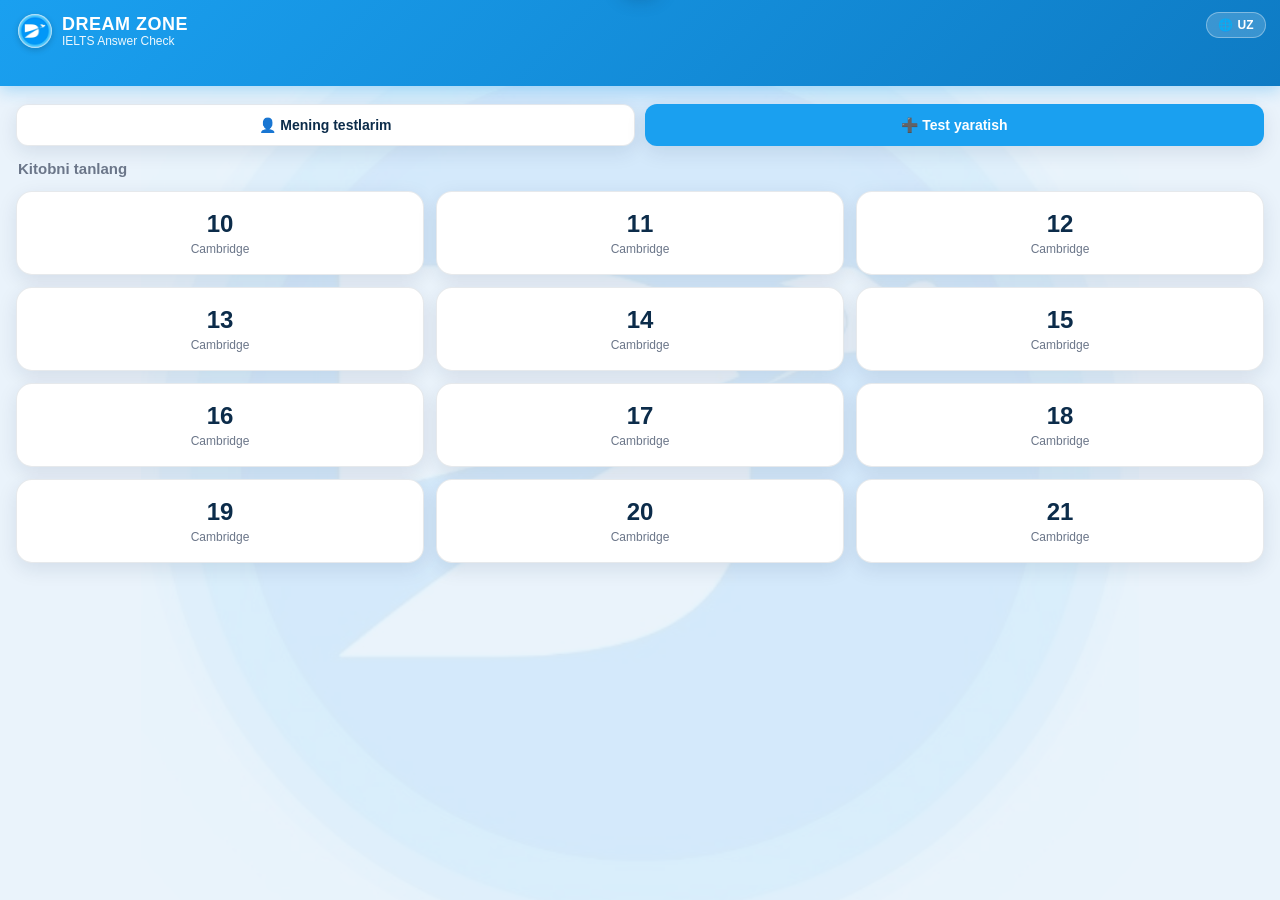
<file: docs/index.html>
<!DOCTYPE html>
<html lang="uz">
<head>
  <meta charset="UTF-8" />
  <meta name="viewport" content="width=device-width, initial-scale=1.0, maximum-scale=1.0, user-scalable=no" />
  <title>DREAM ZONE | IELTS</title>
  <script src="https://telegram.org/js/telegram-web-app.js"></script>
  <link rel="stylesheet" href="styles.css" />
</head>
<body>
  <div id="dz-toast" class="dz-toast"></div>
  <div id="app" class="app">
    <header class="topbar">
      <div class="brand">
        <img class="brand-logo" src="logo.jpg" alt="DREAM ZONE" />
        <div class="brand-text">
          <span class="brand-mark">DREAM ZONE</span>
          <span class="brand-sub">IELTS Answer Check</span>
        </div>
      </div>
      <div id="crumb" class="crumb"></div>
    </header>
    <main id="screen" class="screen"></main>
  </div>

  <script src="config.js"></script>
  <script src="catalog.js"></script>
  <script src="app.js"></script>
</body>
</html>
</file>
<file: docs/styles.css>
/* DREAM ZONE — IELTS Mini App (brend: ko'k + navy + oq) */

:root {
  --dz-blue: #1aa0f0;          /* DREAM ZONE asosiy ko'k */
  --dz-blue-dark: #0e7bc4;     /* gradient/soyalar uchun quyuqroq ko'k */
  --dz-navy: #0c2c4a;          /* chuqur navy (matn/raqamlar) */
  --dz-navy-2: #16456e;
  --green: #1aa260;
  --green-bg: #e7f6ee;
  --amber: #e8a33d;
  --wrong: #d8345b;

  /* Telegram tungi rejimida ham matn ko'rinishi uchun palitra doimo yorug'. */
  --bg: #eaf3fb;
  --card: #ffffff;
  --text: #0c2c4a;
  --muted: #6b7689;
  --border: rgba(12, 44, 74, 0.10);
  --shadow: 0 6px 20px rgba(12, 44, 74, 0.10);
  --radius: 16px;
}

* { box-sizing: border-box; -webkit-tap-highlight-color: transparent; }

html, body {
  margin: 0;
  padding: 0;
  color-scheme: light;            /* tungi rejimda ham yorug' form/elementlar */
  background: var(--bg);
  color: var(--text);
  font-family: -apple-system, BlinkMacSystemFont, "Segoe UI", Roboto, "Helvetica Neue", sans-serif;
  font-size: 16px;
  -webkit-font-smoothing: antialiased;
}

/* Fonда xira DREAM ZONE logosi (watermark) */
body::before {
  content: "";
  position: fixed;
  inset: 0;
  background-image: url("logo.jpg");
  background-repeat: no-repeat;
  background-position: center 38%;
  background-size: 78vw auto;
  opacity: 0.10;
  pointer-events: none;
  z-index: 0;
  mix-blend-mode: multiply;
}

.app { position: relative; z-index: 1; min-height: 100vh; display: flex; flex-direction: column; }

/* ----- Topbar ----- */
.topbar {
  position: sticky;
  top: 0;
  z-index: 10;
  background: linear-gradient(135deg, var(--dz-blue), var(--dz-blue-dark));
  color: #fff;
  padding: 14px 18px 16px;
  box-shadow: 0 4px 16px rgba(26, 160, 240, 0.32);
}
.brand { display: flex; align-items: center; gap: 10px; }
.brand-logo {
  width: 34px; height: 34px; border-radius: 50%;
  flex: 0 0 34px; object-fit: cover;
  box-shadow: 0 2px 6px rgba(0,0,0,.18); background: #fff;
}
.brand-text { display: flex; flex-direction: column; line-height: 1.15; }
.brand-mark { font-weight: 800; font-size: 18px; letter-spacing: .5px; }
.brand-sub { font-size: 12px; opacity: 0.92; font-weight: 500; }
.crumb { margin-top: 6px; font-size: 13px; opacity: 0.92; min-height: 16px; padding-right: 62px; }

/* Til almashtirish (globus) — topbar o'ng yuqori burchagida */
.lang-switch {
  position: absolute;
  top: 12px; right: 14px;
  background: rgba(255, 255, 255, 0.18);
  color: #fff;
  border: 1px solid rgba(255, 255, 255, 0.35);
  border-radius: 999px;
  padding: 5px 11px;
  font-size: 12px; font-weight: 800; letter-spacing: .3px;
  cursor: pointer;
  -webkit-appearance: none; appearance: none;
}
.lang-switch:active { background: rgba(255, 255, 255, 0.30); }

/* ----- Screen ----- */
.screen { flex: 1; padding: 18px 16px 28px; }
.section-title { font-size: 15px; font-weight: 700; color: var(--muted); margin: 4px 2px 14px; }
.hint { color: var(--muted); font-size: 14px; line-height: 1.5; }

/* ----- Grid of choices ----- */
.grid { display: grid; gap: 12px; }
.grid.books { grid-template-columns: repeat(3, 1fr); }
.grid.tests { grid-template-columns: repeat(2, 1fr); }
.grid.parts { grid-template-columns: repeat(2, 1fr); }

.tile {
  background: var(--card);
  border: 1px solid var(--border);
  border-radius: var(--radius);
  padding: 18px 14px;
  text-align: center;
  cursor: pointer;
  box-shadow: var(--shadow);
  transition: transform .08s ease, border-color .15s ease;
  display: flex; flex-direction: column; align-items: center; gap: 4px;
}
.tile:active { transform: scale(0.96); border-color: var(--dz-blue); }
.tile .big { font-size: 24px; font-weight: 800; color: var(--dz-navy); }
.tile .small { font-size: 12px; color: var(--muted); }
.tile.wide { grid-column: 1 / -1; }
.tile.disabled { opacity: .4; pointer-events: none; }

.tile.section-card {
  flex-direction: row; justify-content: flex-start; gap: 14px; padding: 18px 18px;
}
.tile.section-card .ico { font-size: 26px; }
.tile.section-card .col { text-align: left; }
.tile.section-card .col .t { font-weight: 800; font-size: 17px; color: var(--dz-navy); }
.tile.section-card .col .d { font-size: 12px; color: var(--muted); }

/* ----- Answer form ----- */
.form-head {
  background: var(--card); border: 1px solid var(--border); border-radius: var(--radius);
  padding: 14px 16px; margin-bottom: 16px; box-shadow: var(--shadow);
}
.form-head .row { display: flex; justify-content: space-between; align-items: center; }
.form-head .label { font-weight: 700; color: var(--dz-navy); }
.form-head .meta { font-size: 13px; color: var(--muted); margin-top: 2px; }

.q-list { display: flex; flex-direction: column; gap: 10px; }
.q-row {
  display: flex; align-items: center; gap: 12px;
  background: var(--card); border: 1px solid var(--border);
  border-radius: 12px; padding: 8px 12px;
}
.q-num {
  flex: 0 0 38px; height: 38px; border-radius: 10px;
  background: var(--dz-blue); color: #fff; font-weight: 700;
  display: flex; align-items: center; justify-content: center; font-size: 14px;
}
.q-input {
  flex: 1; border: none; background: transparent; color: var(--text);
  font-size: 16px; padding: 8px 4px; outline: none;
}
.q-input::placeholder { color: var(--muted); opacity: .6; }

/* Yakka (joyida) tekshirish: ↻ tugma + xira urinishlar soni */
.q-tries { font-size: 11px; color: var(--muted); opacity: .55; min-width: 12px; text-align: center; user-select: none; }
.q-tries.solved { color: var(--green); opacity: .9; font-weight: 700; }
.q-check {
  flex: 0 0 auto; width: 30px; height: 30px; border-radius: 50%;
  border: 1px solid var(--border); background: var(--card); color: var(--green);
  font-size: 16px; line-height: 1; cursor: pointer; padding: 0;
  display: inline-flex; align-items: center; justify-content: center;
  transition: background .15s, transform .1s;
}
.q-check:active { transform: scale(0.9); }
.q-check.q-ok { color: #fff; background: var(--green); border-color: var(--green); }
.q-check.loading { opacity: .5; pointer-events: none; }
.q-row.q-miss { animation: qshake .3s; border-color: var(--wrong); }
@keyframes qshake { 25% { transform: translateX(-3px); } 75% { transform: translateX(3px); } }

/* Yuqoridan tushadigan ogohlantirish (toast) */
.dz-toast {
  position: fixed; top: 0; left: 50%; transform: translate(-50%, -130%);
  z-index: 1000; padding: 12px 20px; border-radius: 0 0 14px 14px;
  font-size: 15px; font-weight: 700; color: #fff; max-width: 92vw; text-align: center;
  box-shadow: 0 6px 18px rgba(12,44,74,.28); pointer-events: none;
  transition: transform .5s cubic-bezier(.2,.85,.25,1);
}
.dz-toast.show { transform: translate(-50%, 0); }
.dz-toast.ok { background: var(--green); }
.dz-toast.err { background: var(--wrong); }
.dz-toast.info { background: var(--muted); }

.q-row.correct { border-color: var(--green); background: var(--green-bg); }
.q-row.correct .q-num { background: var(--green); }
.q-row.reveal-wrong { border-color: var(--amber); }
.q-row.reveal-wrong .q-num { background: var(--amber); }
.q-answer { font-weight: 700; color: var(--green); font-size: 15px; }
.q-answer.wrong { color: var(--wrong); }

/* ----- Buttons ----- */
.btn {
  display: block; width: 100%; border: none; border-radius: 14px;
  padding: 16px; font-size: 16px; font-weight: 700; cursor: pointer;
  margin-top: 14px;
}
.btn:active { transform: scale(0.98); }
.btn-primary { background: var(--dz-blue); color: #fff; box-shadow: 0 6px 16px rgba(26,160,240,.34); }
.btn-navy { background: var(--dz-navy); color: #fff; }
.btn-ghost { background: transparent; color: var(--dz-navy); border: 1.5px solid var(--border); }

/* ----- Result ----- */
.result-card {
  background: var(--card); border-radius: var(--radius); box-shadow: var(--shadow);
  padding: 22px 18px; text-align: center; margin-bottom: 16px;
  border: 1px solid var(--border);
}
.score-ring {
  width: 124px; height: 124px; border-radius: 50%; margin: 0 auto 12px;
  display: flex; align-items: center; justify-content: center; flex-direction: column;
  background: conic-gradient(var(--green) var(--pct, 0%), rgba(12,44,74,.10) 0);
}
.score-ring .inner {
  width: 96px; height: 96px; border-radius: 50%; background: var(--card);
  display: flex; align-items: center; justify-content: center; flex-direction: column;
}
.score-ring .num { font-size: 26px; font-weight: 800; color: var(--dz-navy); }
.score-ring .lbl { font-size: 11px; color: var(--muted); }
.result-msg { font-size: 15px; color: var(--text); line-height: 1.5; }
.result-msg strong { color: var(--green); }
.time-line { margin-top: 8px; font-size: 13px; color: var(--muted); font-weight: 600; }

.chips { display: flex; flex-wrap: wrap; gap: 8px; justify-content: center; margin-top: 12px; }
.chip {
  padding: 6px 12px; border-radius: 999px; font-size: 13px; font-weight: 700;
  background: var(--green-bg); color: var(--green);
}
.chip.muted { background: rgba(12,44,74,.06); color: var(--muted); }

/* ----- Misc ----- */
.notice {
  background: var(--card); border: 1px solid var(--border); border-radius: var(--radius);
  padding: 22px; text-align: center; box-shadow: var(--shadow);
}
.notice .big-ico { font-size: 40px; }
.spinner {
  width: 34px; height: 34px; border: 3px solid rgba(26,160,240,.18);
  border-top-color: var(--dz-blue); border-radius: 50%;
  animation: spin .8s linear infinite; margin: 24px auto;
}
@keyframes spin { to { transform: rotate(360deg); } }
.fade-in { animation: fade .22s ease; }
@keyframes fade { from { opacity: 0; transform: translateY(6px); } to { opacity: 1; transform: none; } }

/* ----- Animatsion natija (premium) ----- */
.ans-list { margin-top: 6px; }
.ans-row {
  display: flex; align-items: center; gap: 12px;
  background: var(--card); border: 1px solid var(--border);
  border-radius: 12px; padding: 10px 12px; margin-bottom: 10px;
  animation: rowIn .4s ease both;
  transition: border-color .25s ease, background .25s ease;
}
@keyframes rowIn { from { opacity: 0; transform: translateY(10px); } to { opacity: 1; transform: none; } }
.ans-row .q-num { flex: 0 0 36px; height: 36px; }
.ans-body { flex: 1; min-width: 0; }
.ans-user { font-size: 15px; font-weight: 600; color: var(--text); word-break: break-word; }
.ans-row.st-wrong.resolved .ans-user { text-decoration: line-through; color: var(--muted); }
.muted-txt { color: var(--muted); font-style: italic; font-weight: 500; }
.ans-correct {
  max-height: 0; overflow: hidden; opacity: 0; font-size: 14.5px;
  color: var(--green); font-weight: 700;
  transition: max-height .32s ease, opacity .32s ease, margin .32s ease;
}
.ans-row.revealed .ans-correct { max-height: 90px; opacity: 1; margin-top: 5px; }
.corr-label { color: var(--muted); font-weight: 600; font-size: 12px; }

/* Joyida tuzatiladigan javob maydoni */
.ans-input {
  width: 100%; padding: 6px 2px;
  border-bottom: 1.5px dashed rgba(26,160,240,.55);
  border-radius: 0; font-weight: 600;
}
.ans-input:focus { border-bottom-color: var(--dz-blue); }
.edit-hint { margin-top: 12px; font-size: 13px; color: var(--muted); line-height: 1.45; }

.ans-status { flex: 0 0 28px; display: flex; align-items: center; justify-content: center; }
.mini-spin {
  width: 18px; height: 18px; border: 2px solid rgba(26,160,240,.25);
  border-top-color: var(--dz-blue); border-radius: 50%; animation: spin .7s linear infinite;
}
.ic {
  width: 26px; height: 26px; border-radius: 50%; display: flex;
  align-items: center; justify-content: center; font-size: 15px; font-weight: 800;
  color: #fff; animation: pop .32s cubic-bezier(.18,.89,.32,1.28);
}
.ic-ok { background: var(--green); }
.ic-no { background: var(--wrong); }
.ic-na { background: #b9c2cf; }
@keyframes pop { 0% { transform: scale(0); } 70% { transform: scale(1.22); } 100% { transform: scale(1); } }

.ans-row.st-correct.resolved { border-color: var(--green); background: var(--green-bg); }
.ans-row.st-wrong.resolved { border-color: rgba(216,52,91,.32); }

.eye-btn {
  flex: 0 0 auto; border: none; background: rgba(26,160,240,.10); color: var(--dz-blue);
  width: 38px; height: 38px; border-radius: 10px; font-size: 17px; cursor: pointer;
  display: flex; align-items: center; justify-content: center;
  transition: transform .1s ease, opacity .2s ease;
}
.eye-btn:active { transform: scale(.88); }
.eye-btn.loading { opacity: .45; pointer-events: none; }
.eye-btn.hidden, .btn.hidden { display: none; }

/* ----- Foydalanuvchi testlari (profil / yaratish / boshqaruv) ----- */
.home-bar { display: flex; gap: 10px; margin-bottom: 14px; }
.chip-btn {
  flex: 1; border: 1px solid var(--border); background: var(--card); color: var(--dz-navy);
  border-radius: 12px; padding: 12px 10px; font-size: 14px; font-weight: 700; cursor: pointer;
  box-shadow: var(--shadow); transition: transform .08s ease;
}
.chip-btn:active { transform: scale(.96); }
.chip-btn.primary { background: var(--dz-blue); color: #fff; border-color: transparent; }

.title-input { width: 100%; font-weight: 700; }

.paste-area {
  width: 100%; border: 1px solid var(--border); border-radius: 12px;
  padding: 12px 14px; font-size: 15px; font-family: inherit; color: var(--text);
  background: var(--card); resize: vertical; line-height: 1.6; outline: none;
  box-shadow: var(--shadow);
}
.paste-area:focus { border-color: var(--dz-blue); }
.btn-danger { background: var(--wrong); color: #fff; }

.badge {
  font-size: 11px; font-weight: 800; padding: 4px 10px; border-radius: 999px; white-space: nowrap;
}
.b-active { background: var(--green-bg); color: var(--green); }
.b-paused { background: #fff3e0; color: #c77700; }
.b-closed { background: rgba(12,44,74,.08); color: var(--muted); }

.ct-card {
  background: var(--card); border: 1px solid var(--border); border-radius: 14px;
  padding: 14px; margin-bottom: 10px; box-shadow: var(--shadow); cursor: pointer;
  transition: transform .08s ease, border-color .15s ease;
}
.ct-card:active { transform: scale(.98); border-color: var(--dz-blue); }
.ct-top { display: flex; align-items: center; justify-content: space-between; gap: 10px; }
.ct-title { font-weight: 800; font-size: 16px; color: var(--dz-navy); }
.ct-meta { font-size: 13px; color: var(--muted); margin-top: 6px; }

.link-box {
  background: rgba(26,160,240,.08); border: 1px dashed rgba(26,160,240,.5);
  border-radius: 12px; padding: 12px 14px; font-size: 13.5px; color: var(--dz-navy);
  word-break: break-all; margin-bottom: 4px;
}

.ctrl-grid { display: grid; grid-template-columns: 1fr 1fr; gap: 10px; margin-bottom: 4px; }
.ctrl-btn {
  border: 1px solid var(--border); background: var(--card); color: var(--dz-navy);
  border-radius: 12px; padding: 13px 10px; font-size: 14px; font-weight: 700; cursor: pointer;
  box-shadow: var(--shadow);
}
.ctrl-btn:active { transform: scale(.97); }

.stat-row {
  display: flex; align-items: center; justify-content: space-between; gap: 10px;
  background: var(--card); border: 1px solid var(--border); border-radius: 12px;
  padding: 10px 14px; margin-bottom: 8px;
}
.stat-col { min-width: 0; }
.stat-name { font-weight: 700; color: var(--text); font-size: 14.5px; }
.stat-meta { font-size: 12px; color: var(--muted); margin-top: 2px; }
.stat-score { font-weight: 800; color: var(--dz-blue); font-size: 16px; white-space: nowrap; }

/* ----- Konfetti (100% natijada) ----- */
.confetti { position: fixed; inset: 0; pointer-events: none; z-index: 50; overflow: hidden; }
.confetti span {
  position: absolute; top: -14px; height: 14px; border-radius: 2px;
  animation: fall 2.5s linear forwards;
}
@keyframes fall { to { transform: translateY(112vh) rotate(620deg); opacity: .15; } }
</file>
